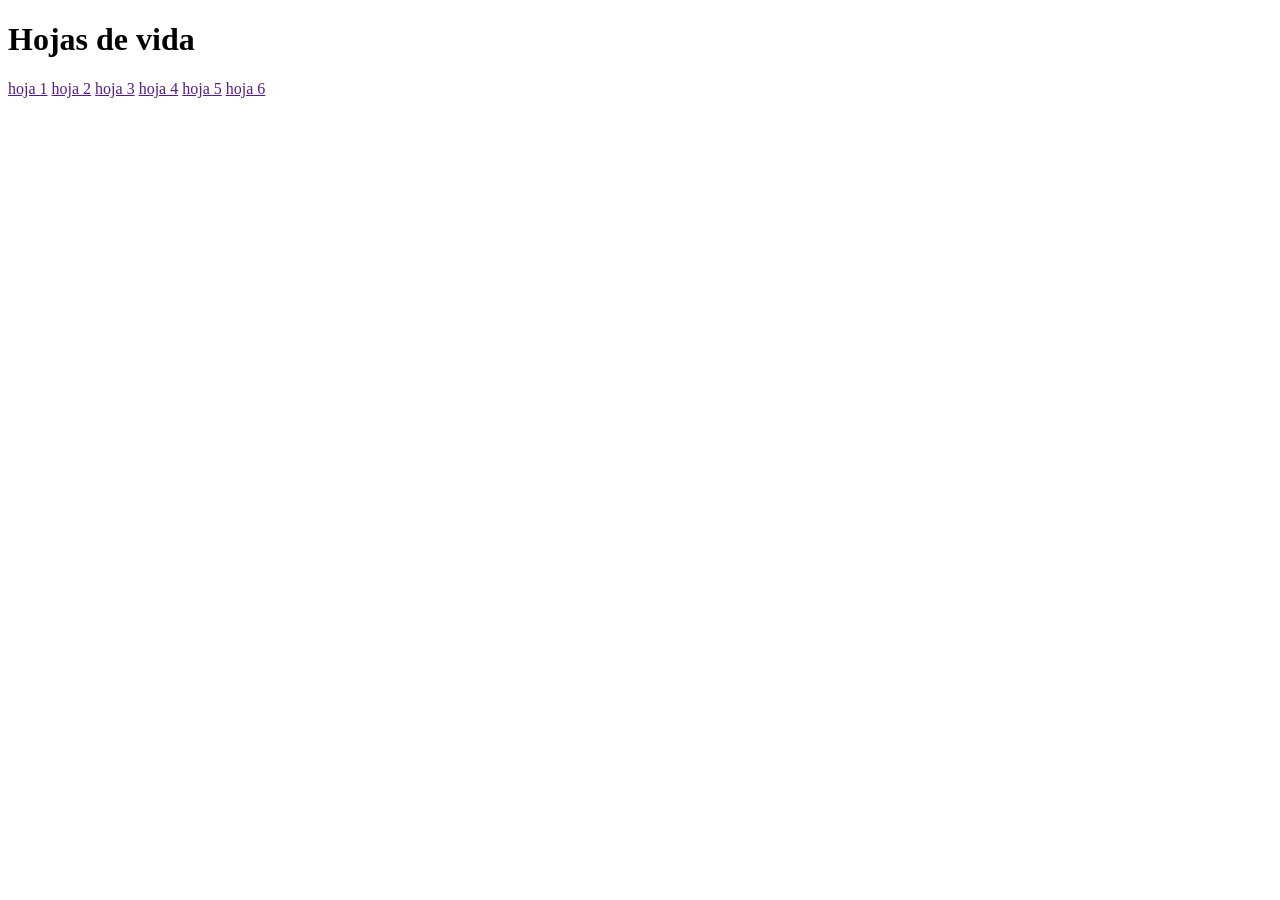
<file: index.html>
<!DOCTYPE html>
<html lang="en">
<head>
    <meta charset="UTF-8">
    <meta name="viewport" content="width=device-width, initial-scale=1.0">
    <title>Document</title>
</head>
<body>
    <h1>Hojas de vida</h1>
    <a href="">hoja 1</a>
    <a href="">hoja 2</a>
    <a href="">hoja 3</a>
    <a href="">hoja 4</a>
    <a href="">hoja 5</a>
    <a href="">hoja 6</a>
</html>
</file>
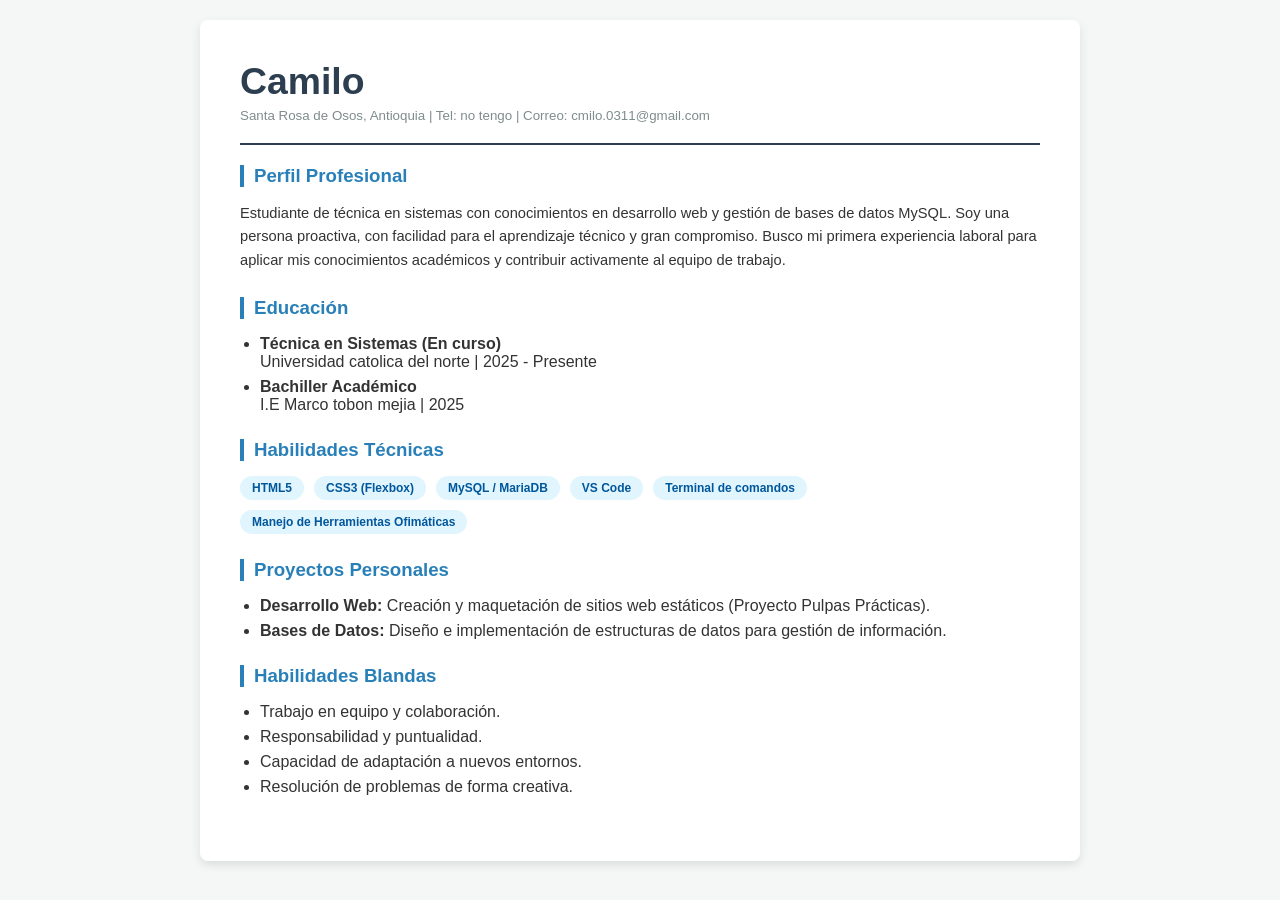
<file: CV/cv-camilo-monsalve.html>
<!DOCTYPE html>
<html lang="es">
<head>
    <meta charset="UTF-8">
    <meta name="viewport" content="width=device-width, initial-scale=1.0">
    <title>Hoja de Vida - Camilo</title>
    <link rel="stylesheet" href="./styles/style_camilo.css"
    .css">
</head>
<body>

    <div class="container">
        <header>
            <h1>Camilo</h1>
            <div class="contacto">
                Santa Rosa de Osos, Antioquia | Tel: no tengo | Correo: cmilo.0311@gmail.com
            </div>
        </header>

        <section>
            <h2>Perfil Profesional</h2>
            <p>
                Estudiante de técnica en sistemas con conocimientos en desarrollo web y gestión de bases de datos MySQL. 
                Soy una persona proactiva, con facilidad para el aprendizaje técnico y gran compromiso. 
                Busco mi primera experiencia laboral para aplicar mis conocimientos académicos y contribuir activamente al equipo de trabajo.
            </p>
        </section>

        <section>
            <h2>Educación</h2>
            <ul>
                <li>
                    <strong>Técnica en Sistemas (En curso)</strong><br>
                    Universidad catolica del norte | 2025 - Presente
                </li>
                <li>
                    <strong>Bachiller Académico</strong><br>
                    I.E Marco tobon mejia | 2025
                </li>
            </ul>
        </section>

        <section>
            <h2>Habilidades Técnicas</h2>
            <div class="skills-container">
                <span class="skill-tag">HTML5</span>
                <span class="skill-tag">CSS3 (Flexbox)</span>
                <span class="skill-tag">MySQL / MariaDB</span>
                <span class="skill-tag">VS Code</span>
                <span class="skill-tag">Terminal de comandos</span>
                <span class="skill-tag">Manejo de Herramientas Ofimáticas</span>
            </div>
        </section>

        <section>
            <h2>Proyectos Personales</h2>
            <ul>
                <li><strong>Desarrollo Web:</strong> Creación y maquetación de sitios web estáticos (Proyecto Pulpas Prácticas).</li>
                <li><strong>Bases de Datos:</strong> Diseño e implementación de estructuras de datos para gestión de información.</li>
            </ul>
        </section>

        <section>
            <h2>Habilidades Blandas</h2>
            <ul>
                <li>Trabajo en equipo y colaboración.</li>
                <li>Responsabilidad y puntualidad.</li>
                <li>Capacidad de adaptación a nuevos entornos.</li>
                <li>Resolución de problemas de forma creativa.</li>
            </ul>
        </section>
    </div>

</body>
</html>
</file>
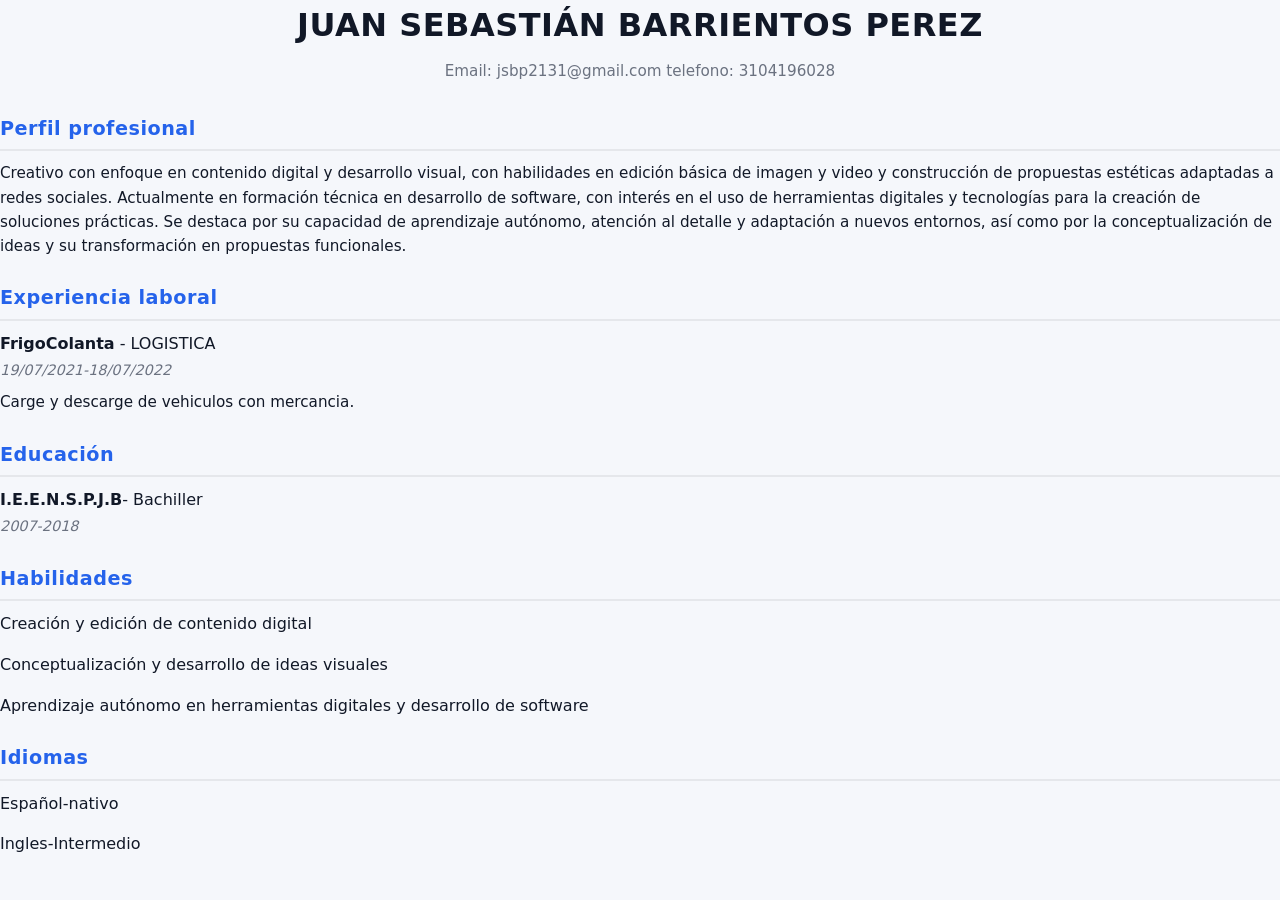
<file: CV/cv-juan-sbp.html>
<!DOCTYPE html>
<html lang="en">
<head>
    <meta charset="UTF-8">
    <meta name="viewport" content="width=device-width, initial-scale=1.0">
    <title>Hoja de vida</title>
    <link rel="stylesheet" href="styles/cv-juan-sbp.css">
</head>
<body>
    <div class=" container">
        <header>
            <h1>JUAN SEBASTIÁN BARRIENTOS PEREZ</h1>
            <P>Email: jsbp2131@gmail.com 
                telefono: 3104196028
            </P>
        </header>
    <section>
        <h2>Perfil profesional</h2>
        <p>
            Creativo con enfoque en contenido digital y desarrollo visual, con habilidades en edición básica de imagen y video y construcción de propuestas estéticas adaptadas a redes sociales. Actualmente en formación técnica en desarrollo de software, con interés en el uso de herramientas digitales y tecnologías para la creación de soluciones prácticas. Se destaca por su capacidad de aprendizaje autónomo, atención al detalle y adaptación a nuevos entornos, así como por la conceptualización de ideas y su transformación en propuestas funcionales.
        </p>
    </section> 
    <section>
        <h2>Experiencia laboral</h2>
        <ul>
            <li>
                <strong> FrigoColanta</strong> - LOGISTICA <br>
                <em>19/07/2021-18/07/2022</em>
                <p> Carge y descarge de vehiculos con mercancia.</p>
            </li>
        </ul>
    </section>  
    
    <section>
        <h2>Educación</h2>
        <ul>
            <li>
                <strong>I.E.E.N.S.P.J.B</strong>- Bachiller <br>
                <em>2007-2018</em>
            </li>
        </ul>
    </section>

    <section>
        <h2>Habilidades</h2>
        <ul>
            <li>Creación y edición de contenido digital</li>
            <li>Conceptualización y desarrollo de ideas visuales</li>
            <li>Aprendizaje autónomo en herramientas digitales y desarrollo de software</li>
        </ul>
    </section>

    <section>
        <h2>Idiomas</h2>
        <ul>
            <li>Español-nativo</li>
            <li>Ingles-Intermedio</li>
        </ul>
    </section>
    </div>
</body>
</html>
</file>
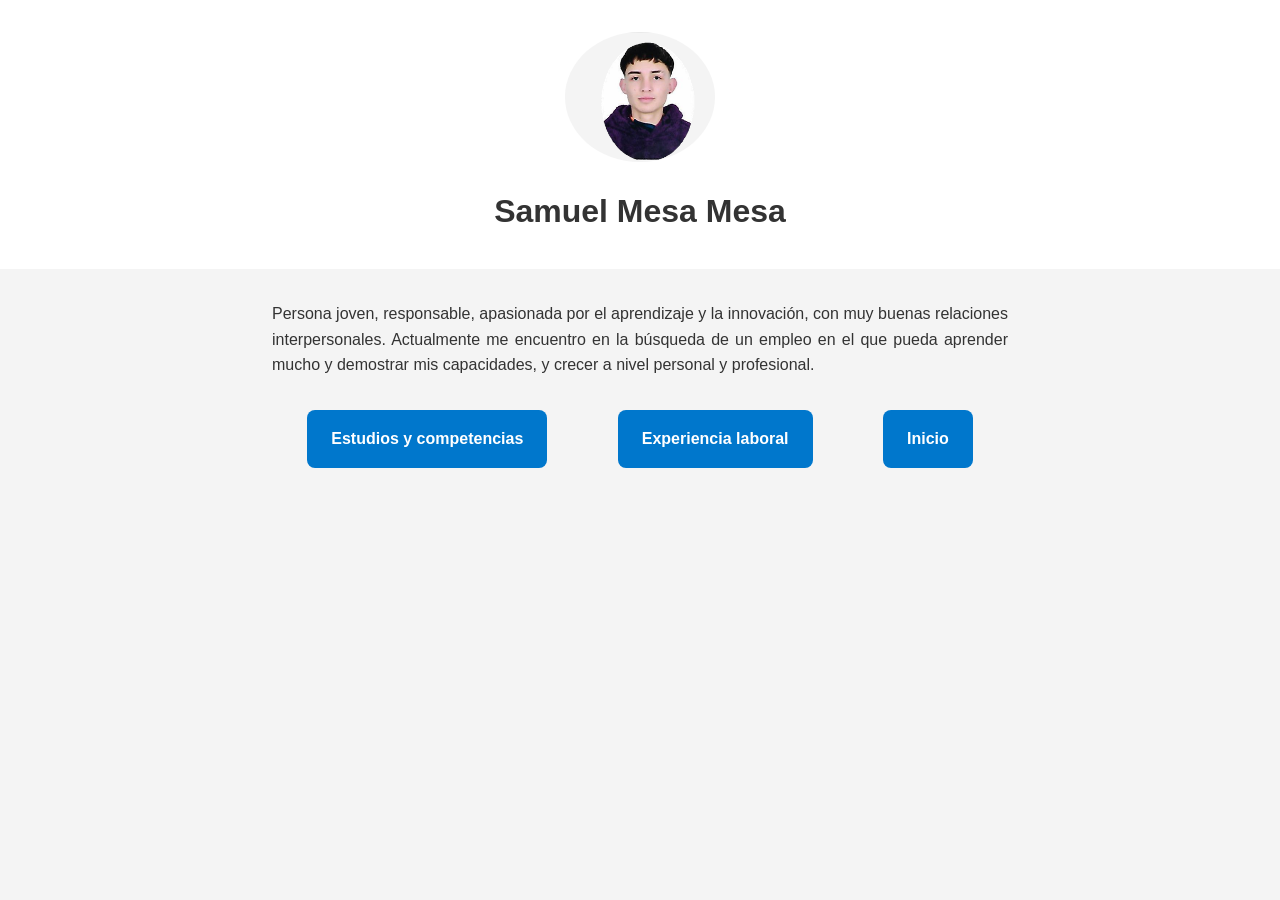
<file: CV/cv-samuel-mesa.html>
<!DOCTYPE html>
<html lang="en">
<head>
    <meta charset="UTF-8">
    <meta name="viewport" content="width=device-width, initial-scale=1.0">
    <title>Document</title>

<header class="perfil">
    <img src="./styles/Image/fotohv.png" alt="Foto de Samuel Mesa" class="perfil__foto">
    <h1 class="perfil__nombre">Samuel Mesa Mesa</h1>
    <link rel="stylesheet" href="./styles/style.css">
</header>

<main class="contenido">
    <section class="descripcion">
        <p>
            Persona joven, responsable, apasionada por el aprendizaje y la innovación, 
            con muy buenas relaciones interpersonales. Actualmente me encuentro en la 
            búsqueda de un empleo en el que pueda aprender mucho y demostrar mis capacidades,
            y crecer a nivel personal y profesional.
        </p>
    </section>

    <nav class="menu">
        <a href="estudios.html" class="menu__link">Estudios y competencias</a>
        <a href="experiencia.html" class="menu__link">Experiencia laboral</a>
        <a href="../index.html" class="menu__link">Inicio</a>
    </nav>

</main>

</body>
</html>
</file>
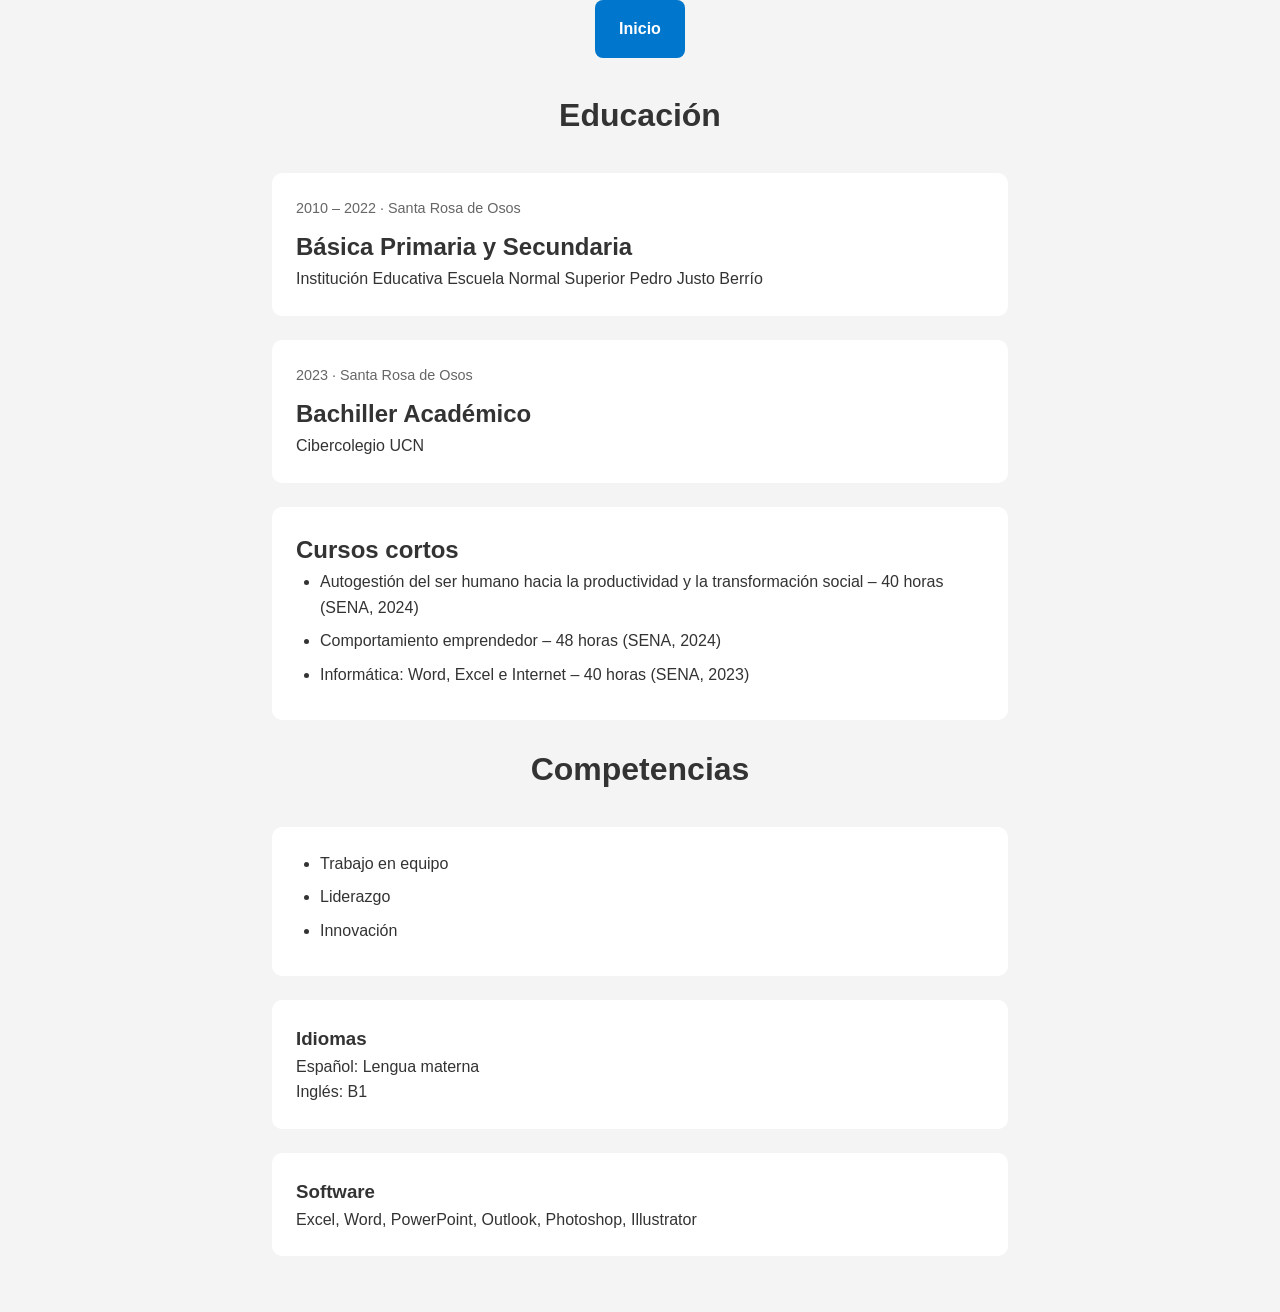
<file: CV/estudios.html>
<!DOCTYPE html>
<html lang="es">
<head>
    <meta charset="UTF-8">
    <meta name="viewport" content="width=device-width, initial-scale=1.0">
    <title>Estudios y Competencias - Samuel Mesa</title>
    <link rel="stylesheet" href="./styles/style.css">
</head>
<body>

<header class="header-simple">
    <nav class="menu">
        <a href="cv-samuel-mesa.html" class="menu__link">Inicio</a>
    </nav>
</header>

<main class="contenido">

    <h1 class="titulo">Educación</h1>

    <section class="bloque">
        <p class="fecha">2010 – 2022 · Santa Rosa de Osos</p>
        <h2>Básica Primaria y Secundaria</h2>
        <p>Institución Educativa Escuela Normal Superior Pedro Justo Berrío</p>
    </section>

    <section class="bloque">
        <p class="fecha">2023 · Santa Rosa de Osos</p>
        <h2>Bachiller Académico</h2>
        <p>Cibercolegio UCN</p>
    </section>

    <section class="bloque">
        <h2>Cursos cortos</h2>
        <ul class="lista">
            <li>Autogestión del ser humano hacia la productividad y la transformación social – 40 horas (SENA, 2024)</li>
            <li>Comportamiento emprendedor – 48 horas (SENA, 2024)</li>
            <li>Informática: Word, Excel e Internet – 40 horas (SENA, 2023)</li>
        </ul>
    </section>

    <h1 class="titulo">Competencias</h1>

    <section class="bloque">
        <ul class="lista">
            <li>Trabajo en equipo</li>
            <li>Liderazgo</li>
            <li>Innovación</li>
        </ul>
    </section>

    <section class="bloque">
        <h3>Idiomas</h3>
        <p>Español: Lengua materna</p>
        <p>Inglés: B1</p>
    </section>

    <section class="bloque">
        <h3>Software</h3>
        <p>Excel, Word, PowerPoint, Outlook, Photoshop, Illustrator</p>
    </section>

</main>

</body>
</html>
</file>
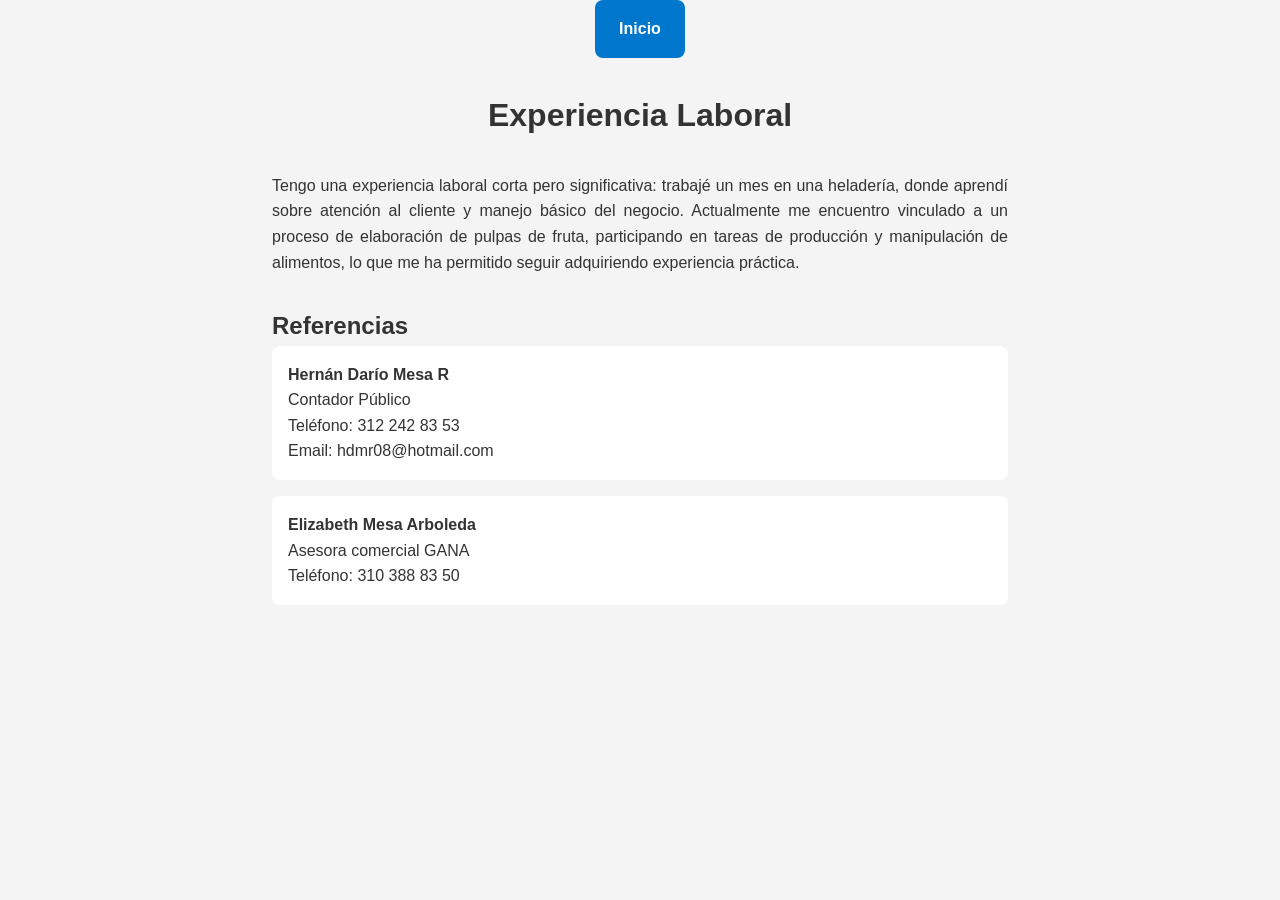
<file: CV/experiencia.html>
<!DOCTYPE html>
<html lang="es">
<head>
    <meta charset="UTF-8">
    <meta name="viewport" content="width=device-width, initial-scale=1.0">
    <title>Experiencia Laboral - Samuel Mesa</title>
    <link rel="stylesheet" href="./styles/style.css">
</head>
<body>

<header class="header-simple">
    <nav class="menu">
        <a href="cv-samuel-mesa.html" class="menu__link">Inicio</a>
    </nav>
</header>

<main class="contenido">
    <h1 class="titulo">Experiencia Laboral</h1>

    <section class="descripcion">
        <p>
            Tengo una experiencia laboral corta pero significativa: trabajé un mes en una 
            heladería, donde aprendí sobre atención al cliente y manejo básico del negocio. 
            Actualmente me encuentro vinculado a un proceso de elaboración de pulpas de fruta,
            participando en tareas de producción y manipulación de alimentos, lo que me ha 
            permitido seguir adquiriendo experiencia práctica.
        </p>
    </section>

    <section class="referencias">
        <h2>Referencias</h2>

        <div class="referencia">
            <p><strong>Hernán Darío Mesa R</strong></p>
            <p>Contador Público</p>
            <p>Teléfono: 312 242 83 53</p>
            <p>Email: hdmr08@hotmail.com</p>
        </div>

        <div class="referencia">
            <p><strong>Elizabeth Mesa Arboleda</strong></p>
            <p>Asesora comercial GANA</p>
            <p>Teléfono: 310 388 83 50</p>
        </div>
    </section>
</main>

</body>
</html>
</file>
<file: CV/styles/style_camilo.css>
/* Estilos generales */
body {
    font-family: 'Segoe UI', Tahoma, Geneva, Verdana, sans-serif;
    background-color: #f4f7f6;
    margin: 0;
    padding: 20px;
    color: #333;
}

.container {
    max-width: 800px;
    margin: 0 auto;
    background: white;
    padding: 40px;
    border-radius: 8px;
    box-shadow: 0 4px 10px rgba(0,0,0,0.1);
}

/* Encabezado */
header {
    border-bottom: 2px solid #2c3e50;
    padding-bottom: 20px;
    margin-bottom: 20px;
}

h1 {
    margin: 0;
    color: #2c3e50;
    font-size: 28pt;
}

.contacto {
    color: #7f8c8d;
    font-size: 10pt;
    margin-top: 5px;
}

/* Secciones */
section {
    margin-bottom: 25px;
}

h2 {
    color: #2980b9;
    font-size: 14pt;
    border-left: 4px solid #2980b9;
    padding-left: 10px;
    margin-bottom: 15px;
}

p {
    line-height: 1.6;
    font-size: 11pt;
}

/* Listas y habilidades con Flexbox */
.skills-container {
    display: flex;
    flex-wrap: wrap;
    gap: 10px;
}

.skill-tag {
    background: #e1f5fe;
    color: #01579b;
    padding: 5px 12px;
    border-radius: 20px;
    font-size: 9pt;
    font-weight: bold;
}

ul {
    padding-left: 20px;
}

li {
    margin-bottom: 7px;
}
</file>
<file: CV/styles/cv-juan-sbp.css>
:root {
--bg: #f5f7fb;
  --card: #ffffff;
  --primary: #111827;
  --accent: #2563eb;
  --muted: #6b7280;
  --border: #e5e7eb;
}
* {
  box-sizing: border-box;
}
body {
  margin: 0;
  font-family: system-ui, -apple-system, Segoe UI, Roboto, Arial, sans-serif;
  background: var(--bg);
  color: var(--primary);
  line-height: 1.6;
}
header {
  text-align: center;
  margin-bottom: 30px;
}

header h1 {
  margin: 0;
  font-size: 2rem;
  letter-spacing: 0.5px;
}

header p {
  margin-top: 8px;
  color: var(--muted);
  font-size: 0.95rem;
}

section {
  margin-bottom: 25px;
}

h2 {
  font-size: 1.2rem;
  margin-bottom: 10px;
  padding-bottom: 5px;
  border-bottom: 2px solid var(--border);
  color: var(--accent);
  letter-spacing: 0.5px;
}

ul {
  list-style: none;
  padding: 0;
  margin: 0;
}

ul li {
  margin-bottom: 15px;
}

strong {
  font-weight: 600;
}

em {
  font-size: 0.9rem;
  color: var(--muted);
}

p {
  margin: 8px 0 0;
  font-size: 0.95rem;
}

/* Diseño responsive */
@media (max-width: 600px) {
  .container {
    padding: 20px;
    margin: 20px;
  }

  header h1 {
    font-size: 1.5rem;
  }
}
</file>
<file: CV/styles/style.css>
/* Reset básico */
* {
    margin: 0;
    padding: 0;
    box-sizing: border-box;
}

/* General */
body {
    font-family: Arial, Helvetica, sans-serif;
    background-color: #f4f4f4;
    color: #333;
    line-height: 1.6;
}

/* Perfil */
.perfil {
    text-align: center;
    padding: 2rem;
    background-color: #ffffff;
}

.perfil__foto {
    width: 150px;
    border-radius: 50%;
    margin-bottom: 1rem;
}

.perfil__nombre {
    font-size: 2rem;
}

/* Contenido */
.contenido {
    max-width: 800px;
    margin: auto;
    padding: 2rem;
}

.descripcion p {
    margin-bottom: 2rem;
    text-align: justify;
}

/* Menú */
.menu {
    display: flex;
    justify-content: space-around;
}

.menu__link {
    text-decoration: none;
    color: white;
    background-color: #0077cc;
    padding: 1rem 1.5rem;
    border-radius: 8px;
    font-weight: bold;
}

.menu__link:hover {
    background-color: #005fa3;
}
.bloque {
    background-color: #ffffff;
    padding: 1.5rem;
    border-radius: 10px;
    margin-bottom: 1.5rem;
}

.fecha {
    font-size: 0.9rem;
    color: #666;
    margin-bottom: 0.5rem;
}

.lista {
    padding-left: 1.5rem;
}

.lista li {
    margin-bottom: 0.5rem;
}
.titulo {
    text-align: center;
    margin-bottom: 2rem;
}

.referencias {
    margin-top: 2rem;
}

.referencia {
    background-color: #ffffff;
    padding: 1rem;
    border-radius: 8px;
    margin-bottom: 1rem;
}
</file>
